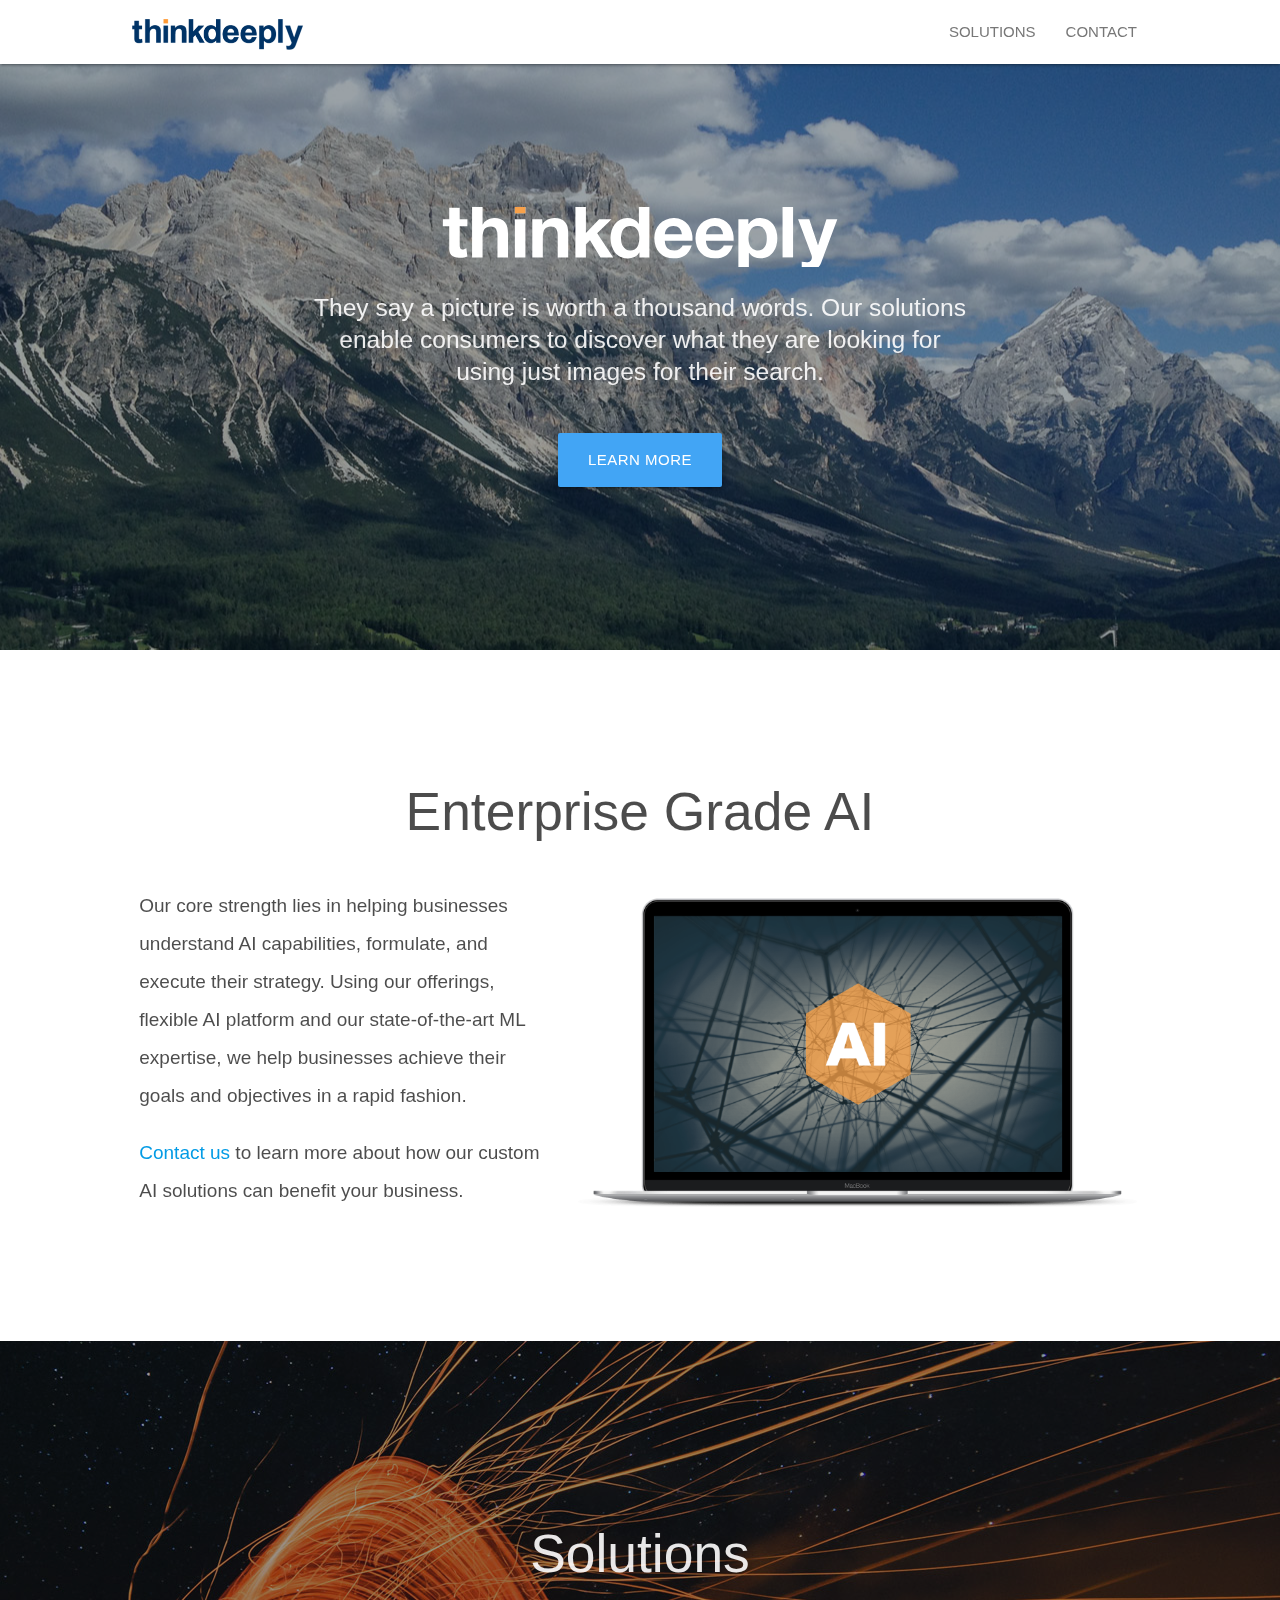
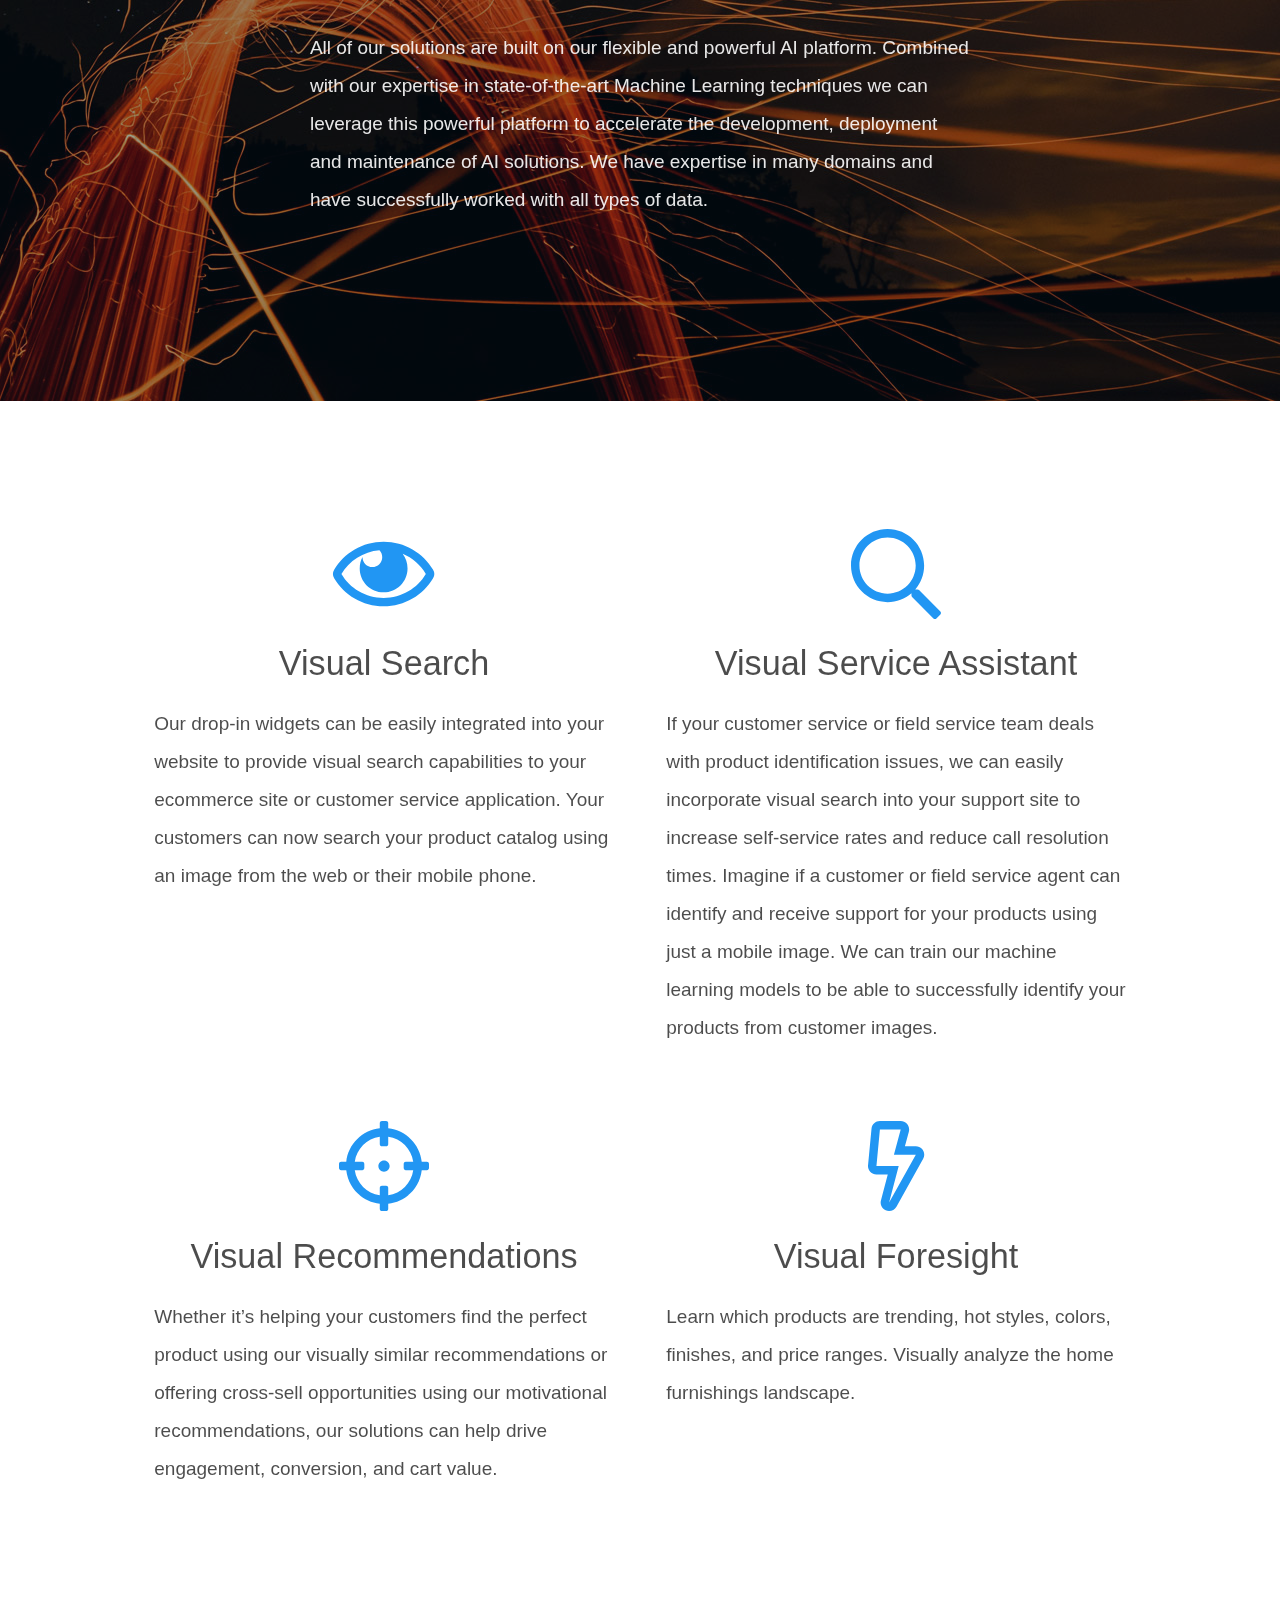
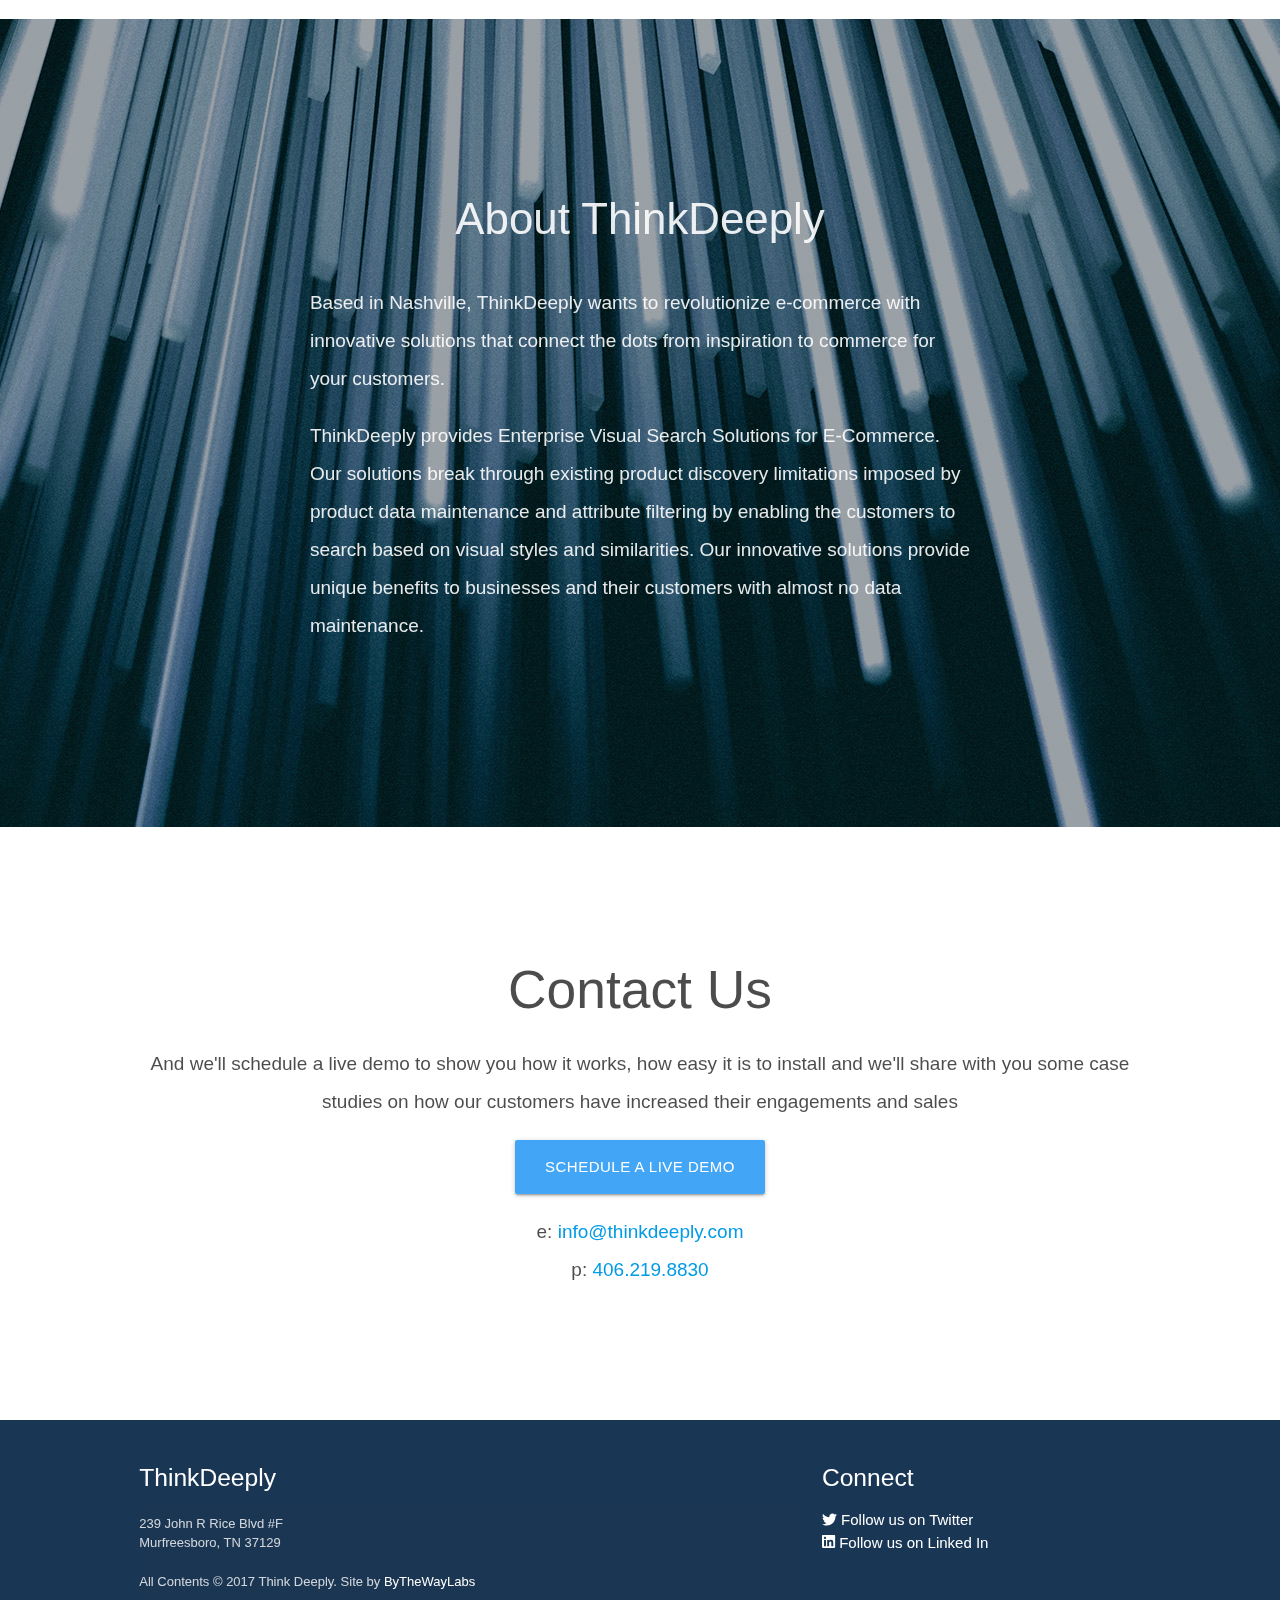
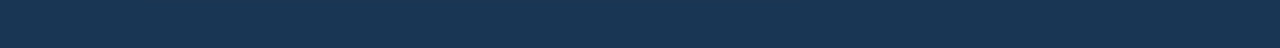
<file: index.html>
<!DOCTYPE html>
<html lang="en">
<head>
	<meta http-equiv="Content-Type" content="text/html; charset=UTF-8"/>
	<meta name="viewport" content="width=device-width, initial-scale=1"/>
    <meta name="title" content="Think Deeply | Visual Search and AI Platform" />
  <meta name="description" content="Our software provides Enterprise Visual Search Solutions for E-Commerce. Our solutions break through existing product discovery limitations enabling the customers to search based on visual style." />
  <title>Think Deeply | Visual Search and AI Platform</title>

	<!-- Font Awesome icons - js -->
	<script defer src="js/fontawesome-all.min.js"></script>

	<!-- Materialize icons 
	<link href="https://fonts.googleapis.com/icon?family=Material+Icons" rel="stylesheet">-->
	
	<!-- CSS  -->
	<link href="css/materialize.css" type="text/css" rel="stylesheet" media="screen,projection"/>
	<link href="css/style.css" type="text/css" rel="stylesheet" media="screen,projection"/>
  
  
	<link rel="shortcut icon" href="favicon.ico" />
	
  <!-- iOS and mobile icons -->
	<link rel="apple-touch-icon" href="apple-touch-icon.png" />
	<link rel="apple-touch-icon" sizes="57x57" href="apple-touch-icon-57x57.png" />
	<link rel="apple-touch-icon" sizes="72x72" href="apple-touch-icon-72x72.png" />
	<link rel="apple-touch-icon" sizes="76x76" href="apple-touch-icon-76x76.png" />
	<link rel="apple-touch-icon" sizes="114x114" href="apple-touch-icon-114x114.png" />
	<link rel="apple-touch-icon" sizes="120x120" href="apple-touch-icon-120x120.png" />
	<link rel="apple-touch-icon" sizes="144x144" href="apple-touch-icon-144x144.png" />
	<link rel="apple-touch-icon" sizes="152x152" href="apple-touch-icon-152x152.png" />
	
</head>
<body>
	
	<!---------------- NAVIGATION ------------------->
	<nav class="white" role="navigation">
		<div class="nav-wrapper container">
			<a id="logo-container" href="#" class="brand-logo" title="ThinkDeeply"><img src="images/logo.png" alt="logo" width="359" height="61"></a>
			<ul class="right hide-on-med-and-down">
				<li><a href="#solutions">Solutions</a></li>
				<li><a href="#contact">Contact</a></li>
			</ul>
		
			<ul id="nav-mobile" class="sidenav">
				<li><a href="#solutions">Solutions</a></li>
				<li><a href="#contact">Contact</a></li>
			</ul>
			<a href="#" data-target="nav-mobile" class="sidenav-trigger"><i class="fal fa-bars"></i></a>
		</div>
	</nav>



  <!------------------ SECTION 1 - HERO ----------------->
  
	<div id="index-banner" class="parallax-container pad">
		<div class="section section-hero">
			<div class="container">
				<h1 class="header center blue-text text-lighten-3"><span>ThinkDeeply</span></h1>
				<div class="row center">
					<h5 class="header col s12 l8 offset-l2 light">They say a picture is worth a thousand words. Our solutions enable consumers to discover what they are looking for using just images for their search.</h5>
				</div>
				<div class="row center">
					<a href="#contact" id="download-button" class="btn-large waves-effect waves-light blue lighten-1">Learn More</a>
				</div>
			</div>
		</div>
		<div class="overlay"></div>
		<div class="parallax"><img src="images/bg-nature-mountains.jpg" alt="Mountains"></div>
	</div>


<div class="main-content">
	
	<!------------------ SECTION 2 ---------------------->
	
	<div class="section section-ai">
		<div class="container pad">		
			<div class="row">
				<h2>Enterprise Grade AI</h2>
				<div class="col col-1 s12 l5">
					<p>Our core strength lies in helping businesses understand AI capabilities, formulate, and execute their strategy. Using our offerings, <strong>flexible AI platform and our state-of-the-art ML expertise,</strong> we help businesses achieve their goals and objectives in a rapid fashion. </p><p><a href="#contact">Contact us</a> to learn more about how our custom AI solutions can benefit your business.</p>
</p>
				</div>
				<div class="col col-2 s12 l7"><img src="images/laptop-screen-lamps-lg.png" alt="laptop-screen-lamps-lg"></div>
			</div>
		</div>
	</div>
	
	

	<!----------------- SECTION 3 - Solutions - intro --------------------->
	
	<div id="solutions" class="parallax-container pad valign-wrapper">
		<div class="section section-solutions-header">
			<div class="container">
				<div class="row center">
					<h2 class="col s12 light center">Solutions</h2>
					<div class="header col s12 l8 offset-l2">
						<p class="left-align">All of our solutions are built on our flexible and powerful AI platform. Combined with our expertise in state-of-the-art Machine Learning techniques we can leverage this powerful platform to accelerate the development, deployment and maintenance of AI solutions. We have expertise in many domains and have successfully worked with all types of data.</p>
					</div>
				</div>
			</div>
		</div>
		<div class="overlay"></div>
		<div class="parallax"><img src="images/bg-sky-lights.jpg" alt="Unsplashed background img 2"></div>
	</div>

	

	<!--------------  SECTION 3 - Solutions - 2 col content ---------------->
	
	<div class="section section-solutions">
		<div class="container pad">
		
			<!--   Icon Section   -->
			<div class="row">
				<div class="col s12 l6">
					<div class="icon-block">
						<h2 class="center blue-text"><i class="far fa-eye"></i></h2>
						<h4 class="center">Visual Search</h4>
						<p>Our drop-in widgets can be easily integrated into your website to <strong>provide visual search capabilities to your ecommerce site or customer service application.</strong>  Your customers can now search your product catalog using an image from the web or their mobile phone.</p>
					</div>
				</div>
				
				<div class="col s12 l6">
					<div class="icon-block">
						<h2 class="center blue-text"><i class="far fa-search"></i></h2>
						<h4 class="center">Visual Service Assistant</h4>
						<p>If your customer service or field service team deals with product identification issues, we can <strong>easily incorporate visual search into your support site</strong> to increase self-service rates and reduce call resolution times. Imagine if a customer or field service agent can identify and receive support for your products using just a mobile image.  We can train our machine learning models to be able to successfully identify your products from customer images.</p>
					</div>
				</div>
			</div>
				
			<div class="row">	
				<div class="col s12 l6">
					<div class="icon-block">
						<h2 class="center blue-text"><i class="far fa-crosshairs"></i></h2>
						<h4 class="center">Visual Recommendations</h4>
						<p>Whether it’s helping your customers find the perfect product using our visually similar recommendations or offering cross-sell opportunities using our motivational recommendations, our solutions can help <strong>drive engagement, conversion, and cart value.</strong></p>
					</div>
				</div>
			
				<div class="col s12 l6">
					<div class="icon-block">
						<h2 class="center blue-text"><i class="far fa-bolt"></i></h2>
						<h4 class="center">Visual Foresight</h4>
						
						<p><strong>Learn which products are trending</strong>, hot styles, colors, finishes, and price ranges.  Visually analyze the home furnishings landscape.  </p>
					</div>
				</div>
			</div>
			
		
		</div>
	</div>



	<!--------------- SECTION 5 - ABOUT --------------->

	<div class="parallax-container pad valign-wrapper about">
		<div class="section section-about">
			<div class="container">
				<div class="row center">
					<h3 class="col s12 light">About ThinkDeeply</h3>
					<div class="header col s12 l8 offset-l2 light">
						<p class="left-align">Based in Nashville, <strong>ThinkDeeply</strong> wants to revolutionize e-commerce with innovative solutions that connect the dots from inspiration to commerce for your customers.</p>
						<p class="left-align"><strong>ThinkDeeply</strong> provides <strong>Enterprise Visual Search Solutions for E-Commerce.</strong> Our solutions break through existing product discovery limitations imposed by product data maintenance and attribute filtering by enabling the customers to search based on visual styles and similarities. Our innovative solutions provide <strong>unique benefits</strong> to businesses and their customers with almost <strong>no data maintenance.</strong></p>
					</div>
				</div>
			</div>
		</div>
		<div class="overlay"></div>
		<div class="parallax"><img src="images/bg-abstract.jpg" alt="Unsplashed background img 3"></div>
	</div>
	
	
	
	<!--------------- SECTION 6 - Contact --------------->
	
	
	<div id="contact" class="section section-contact">
		<div class="container pad">
			<div class="row">
				<div class="col s12 center">
					<h3><i class="mdi-content-send brown-text"></i></h3>
					<h2>Contact Us</h2>
					<p>And we'll schedule a live demo to show you how it works, how easy it is to install and we'll share with you some case studies on how our customers have increased their engagements and sales</p>
					<a href="mailto:info@thinkdeeply.com?subject=Schedule Live Demo of Think Deeply" id="download-button" class="btn-large waves-effect waves-light blue lighten-1">Schedule a Live Demo</a>
					<p>e: <a href="mailto:info@thinkdeeply.com">info@thinkdeeply.com</a></br>
					p: ​<a href="tel:14062198830">406.219.8830</a></p>
				</div>
			</div>
		
		</div>
	</div>

	<footer class="page-footer">
		<div class="container">
			<div class="row">
				<div class="col l8 s12">
					<h5 class="white-text">ThinkDeeply</h5>
					<div class="footer-copyright">
						<div>239 John R Rice Blvd #F<br>
							 Murfreesboro, TN 37129<br><br>
							All Contents &copy; 2017 Think Deeply. Site by <a class="white-text" href="http://bythewaylabs.com">ByTheWayLabs</a></div>
					</div>
				</div>

				<div class="col l4 s12">
					<h5 class="white-text">Connect</h5>
					<ul>
						<li><a class="white-text twitter" href="#!"><i class="fab fa-twitter"></i> Follow us on Twitter</a></li>
						<li><a class="white-text linkedin" href="https://www.linkedin.com/company/thinkdeeply/"><i class="fab fa-linkedin"></i> Follow us on Linked In</a></li>
					</ul>
				</div>
			</div>
		</div>
		
	</footer>


  <!--  Scripts-->
  <script src="https://code.jquery.com/jquery-2.1.1.min.js"></script>
  <script src="js/materialize.js"></script>
  <script src="js/init.js"></script>
  	<script>
  (function(i,s,o,g,r,a,m){i['GoogleAnalyticsObject']=r;i[r]=i[r]||function(){
  (i[r].q=i[r].q||[]).push(arguments)},i[r].l=1*new Date();a=s.createElement(o),
  m=s.getElementsByTagName(o)[0];a.async=1;a.src=g;m.parentNode.insertBefore(a,m)
  })(window,document,'script','https://www.google-analytics.com/analytics.js','ga');

  ga('create', 'UA-98817925-1', 'auto');
  ga('send', 'pageview');

</script>
 <script type="application/ld+json">
		{ 
		  "@context" : "http://schema.org","@type" : "Organization","name" : "Think Deeply","telephone" : "406-219-8830","address": {
		    "@type": "PostalAddress","streetAddress" : "239 John R Rice Blvd #F","addressLocality" : "Murfreesboro","addressRegion" : "TN","postalCode" : "37129"},"description" : "Based in Nashville, THINKDEEPLY wants to revolutionize e-commerce with innovative solutions that connect the dots from inspiration to commerce for your customers.","url" : "http://www.thinkdeeply.com/","logo" : "http://www.thinkdeeply.com/","openingHours": "","sameAs": ["https://www.linkedin.com/company/thinkdeeply/"]} </script>
		
  </body>
</html>
</file>
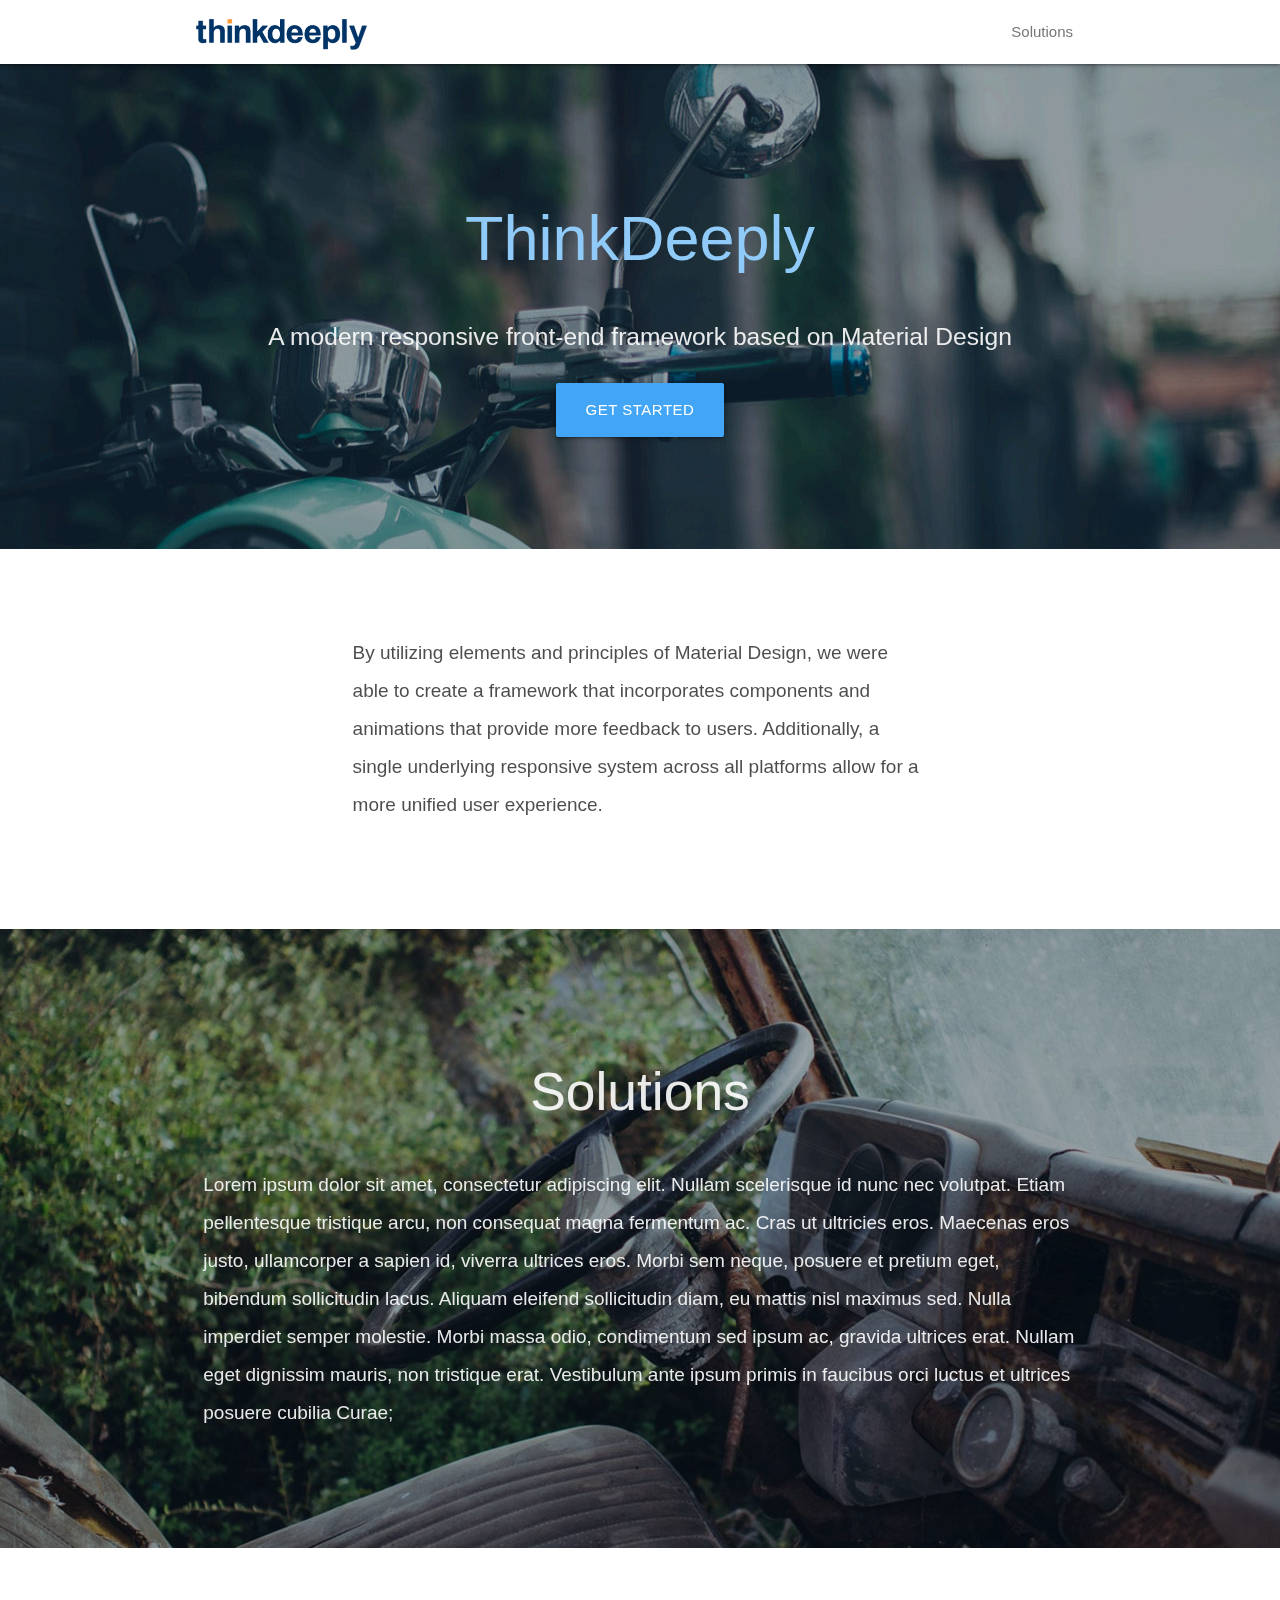
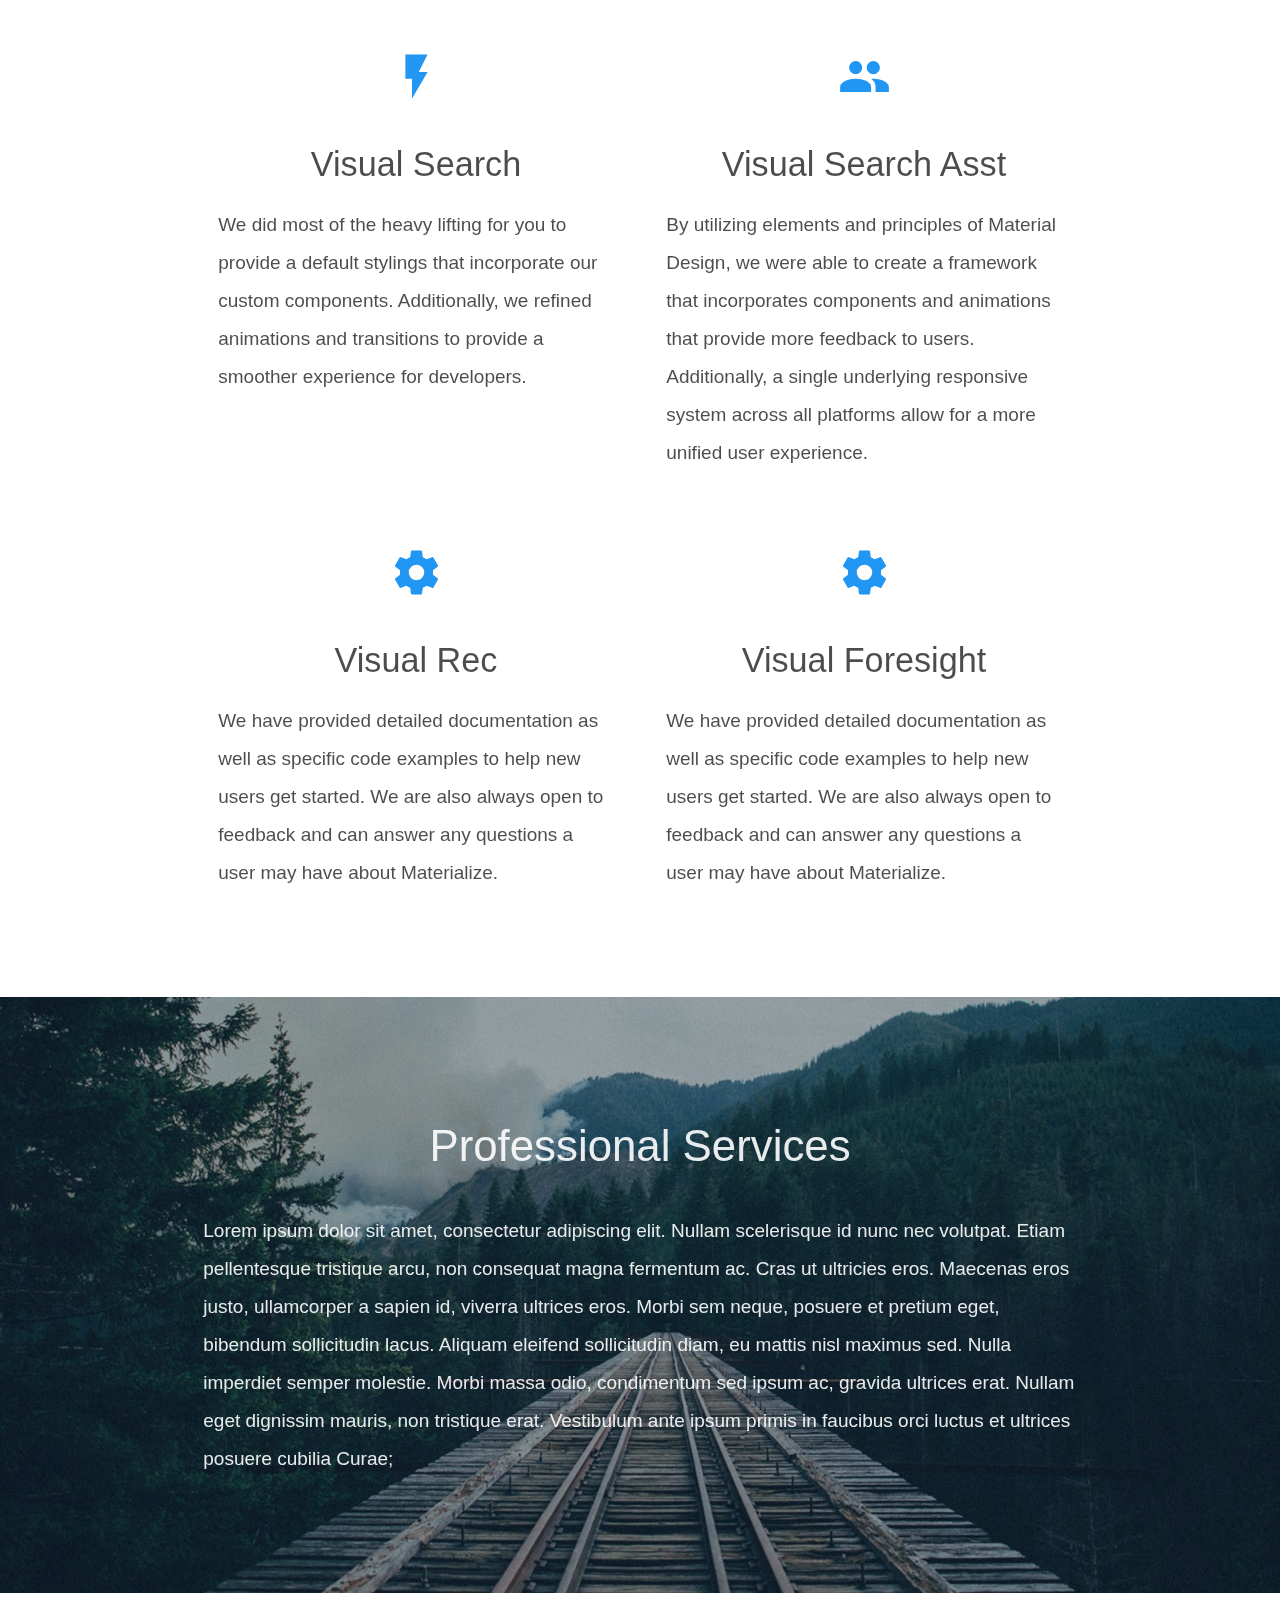
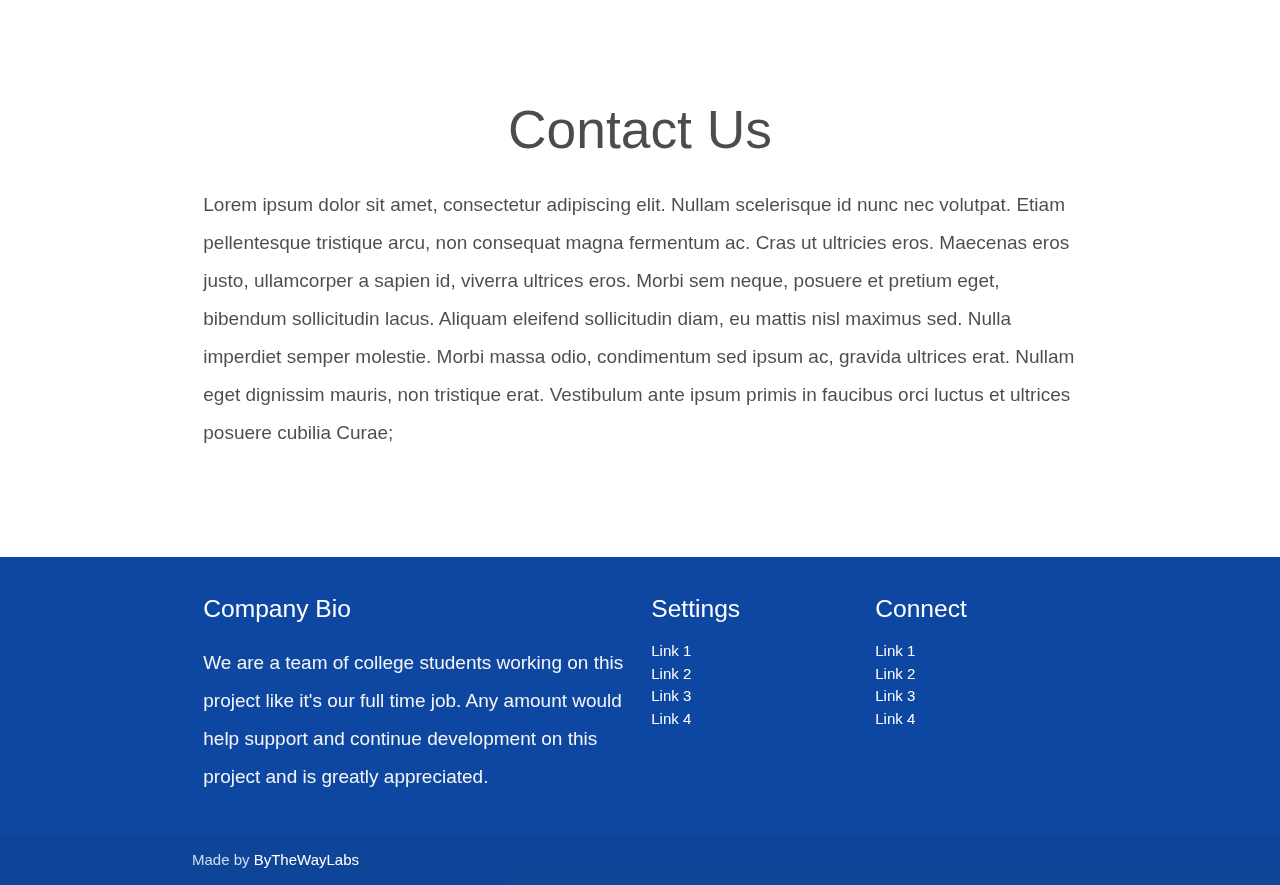
<file: parallax-template/index.html>
<!DOCTYPE html>
<html lang="en">
<head>
  <meta http-equiv="Content-Type" content="text/html; charset=UTF-8"/>
  <meta name="viewport" content="width=device-width, initial-scale=1"/>
  <title>Parallax Template - Materialize</title>

  <!-- CSS  -->
  <link href="https://fonts.googleapis.com/icon?family=Material+Icons" rel="stylesheet">
  <link href="css/materialize.css" type="text/css" rel="stylesheet" media="screen,projection"/>
  <link href="css/style.css" type="text/css" rel="stylesheet" media="screen,projection"/>
</head>
<body>
	<nav class="white" role="navigation">
		<div class="nav-wrapper container">
			<a id="logo-container" href="#" class="brand-logo" title="ThinkDeeply"><img src="images/logo.png" alt="logo" width="359" height="61"></a>
			<ul class="right hide-on-med-and-down">
				<li><a href="#solutions">Solutions</a></li>
			</ul>
		
			<ul id="nav-mobile" class="sidenav">
				<li><a href="#solutions">Solutions</a></li>
			</ul>
			<a href="#" data-target="nav-mobile" class="sidenav-trigger"><i class="material-icons">menu</i></a>
		</div>
	</nav>



  <!--- HERO section ---->
  
	<div id="index-banner" class="parallax-container pad">
		<div class="section">
			<div class="container">
				<h1 class="header center blue-text text-lighten-3">ThinkDeeply</h1>
				<div class="row center">
					<h5 class="header col s12 light">A modern responsive front-end framework based on Material Design</h5>
				</div>
				<div class="row center">
					<a href="http://materializecss.com/getting-started.html" id="download-button" class="btn-large waves-effect waves-light blue lighten-1">Get Started</a>
				</div>
			</div>
		</div>
		<div class="overlay"></div>
		<div class="parallax"><img src="images/background1.jpg" alt="Unsplashed background img 1"></div>
	</div>


<div class="main-content">
	
	<!---- SECTION 1 ------->
	<div class="container pad">
		<div class="section">
			<div class="row">
				<div class="col s12 m8 offset-m2">
					<p class="light">By utilizing elements and principles of Material Design, we were able to create a framework that incorporates components and animations that provide more feedback to users. Additionally, a single underlying responsive system across all platforms allow for a more unified user experience.</p>
				</div>
			</div>
		</div>
	</div>

	<!----- SECTION 2 - Solutions - intro ------>
	<div class="parallax-container pad valign-wrapper">
		<div class="section no-pad-bot section-solutions-header">
			<div class="container">
				<div class="row center">
					<h2 class="col s12 light">Solutions</h2>
					<div class="header col">
						<p class="left-align light">Lorem ipsum dolor sit amet, consectetur adipiscing elit. Nullam scelerisque id nunc nec volutpat. Etiam pellentesque tristique arcu, non consequat magna fermentum ac. Cras ut ultricies eros. Maecenas eros justo, ullamcorper a sapien id, viverra ultrices eros. Morbi sem neque, posuere et pretium eget, bibendum sollicitudin lacus. Aliquam eleifend sollicitudin diam, eu mattis nisl maximus sed. Nulla imperdiet semper molestie. Morbi massa odio, condimentum sed ipsum ac, gravida ultrices erat. Nullam eget dignissim mauris, non tristique erat. Vestibulum ante ipsum primis in faucibus orci luctus et ultrices posuere cubilia Curae;</p>
					</div>
				</div>
			</div>
		</div>
		<div class="overlay"></div>
		<div class="parallax"><img src="images/background2.jpg" alt="Unsplashed background img 2"></div>
	</div>

	
	<!-- old solutions 
	<div id="solutions" class="pad-top">
		<div class="section">
			<h2 class="section-title">Solutions</h2>
			<div class="row">
				<div class="col s12 m8 offset-m2">
					<p class="light">By utilizing elements and principles of Material Design, we were able to create a framework that incorporates components and animations that provide more feedback to users. Additionally, a single underlying responsive system across all platforms allow for a more unified user experience.</p>
				</div>
			</div>
		</div>
	</div> -->


	<!--  SECTION 3 - Solutions - 2 col content -->
	
	<div class="container pad">
		<div class="section">
		
			<!--   Icon Section   -->
			<div class="row">
				<div class="col s12 m6">
					<div class="icon-block">
						<h2 class="center blue-text"><i class="material-icons">flash_on</i></h2>
						<h4 class="center">Visual Search</h4>
						
						<p class="light">We did most of the heavy lifting for you to provide a default stylings that incorporate our custom components. Additionally, we refined animations and transitions to provide a smoother experience for developers.</p>
					</div>
				</div>
				
				<div class="col s12 m6">
					<div class="icon-block">
						<h2 class="center blue-text"><i class="material-icons">group</i></h2>
						<h4 class="center">Visual Search Asst</h4>
						
						<p class="light">By utilizing elements and principles of Material Design, we were able to create a framework that incorporates components and animations that provide more feedback to users. Additionally, a single underlying responsive system across all platforms allow for a more unified user experience.</p>
					</div>
				</div>
			</div>
				
			<div class="row">	
				<div class="col s12 m6">
					<div class="icon-block">
						<h2 class="center blue-text"><i class="material-icons">settings</i></h2>
						<h4 class="center">Visual Rec</h4>
						
						<p class="light">We have provided detailed documentation as well as specific code examples to help new users get started. We are also always open to feedback and can answer any questions a user may have about Materialize.</p>
					</div>
				</div>
			
				<div class="col s12 m6">
					<div class="icon-block">
						<h2 class="center blue-text"><i class="material-icons">settings</i></h2>
						<h4 class="center">Visual Foresight</h4>
						
						<p class="light">We have provided detailed documentation as well as specific code examples to help new users get started. We are also always open to feedback and can answer any questions a user may have about Materialize.</p>
					</div>
				</div>
			</div>
			
		
		</div>
	</div>


	<div class="parallax-container pad valign-wrapper">
		<div class="section no-pad-bot section-professional-services">
			<div class="container">
				<div class="row center">
					<h3 class="col s12 light">Professional Services</h3>
					<div class="header col s12 light">
						<p class="left-align light">Lorem ipsum dolor sit amet, consectetur adipiscing elit. Nullam scelerisque id nunc nec volutpat. Etiam pellentesque tristique arcu, non consequat magna fermentum ac. Cras ut ultricies eros. Maecenas eros justo, ullamcorper a sapien id, viverra ultrices eros. Morbi sem neque, posuere et pretium eget, bibendum sollicitudin lacus. Aliquam eleifend sollicitudin diam, eu mattis nisl maximus sed. Nulla imperdiet semper molestie. Morbi massa odio, condimentum sed ipsum ac, gravida ultrices erat. Nullam eget dignissim mauris, non tristique erat. Vestibulum ante ipsum primis in faucibus orci luctus et ultrices posuere cubilia Curae;</p>
					</div>
				</div>
			</div>
		</div>
		<div class="overlay"></div>
		<div class="parallax"><img src="images/background3.jpg" alt="Unsplashed background img 3"></div>
	</div>
	
	
	
	<!-- SECTION Contact -->
	<div class="container pad">
		<div class="section section-contact">
		
			<div class="row">
				<div class="col s12 center">
					<h3><i class="mdi-content-send brown-text"></i></h3>
					<h2>Contact Us</h2>
					<p class="left-align light">Lorem ipsum dolor sit amet, consectetur adipiscing elit. Nullam scelerisque id nunc nec volutpat. Etiam pellentesque tristique arcu, non consequat magna fermentum ac. Cras ut ultricies eros. Maecenas eros justo, ullamcorper a sapien id, viverra ultrices eros. Morbi sem neque, posuere et pretium eget, bibendum sollicitudin lacus. Aliquam eleifend sollicitudin diam, eu mattis nisl maximus sed. Nulla imperdiet semper molestie. Morbi massa odio, condimentum sed ipsum ac, gravida ultrices erat. Nullam eget dignissim mauris, non tristique erat. Vestibulum ante ipsum primis in faucibus orci luctus et ultrices posuere cubilia Curae;</p>
				</div>
			</div>
		
		</div>
	</div>


	<footer class="page-footer blue darken-4">
		<div class="container">
			<div class="row">
				<div class="col l6 s12">
					<h5 class="white-text">Company Bio</h5>
					<p class="grey-text text-lighten-4">We are a team of college students working on this project like it's our full time job. Any amount would help support and continue development on this project and is greatly appreciated.</p>
				</div>
				<div class="col l3 s12">
					<h5 class="white-text">Settings</h5>
					<ul>
						<li><a class="white-text" href="#!">Link 1</a></li>
						<li><a class="white-text" href="#!">Link 2</a></li>
						<li><a class="white-text" href="#!">Link 3</a></li>
						<li><a class="white-text" href="#!">Link 4</a></li>
					</ul>
				</div>
				<div class="col l3 s12">
					<h5 class="white-text">Connect</h5>
					<ul>
						<li><a class="white-text" href="#!">Link 1</a></li>
						<li><a class="white-text" href="#!">Link 2</a></li>
						<li><a class="white-text" href="#!">Link 3</a></li>
						<li><a class="white-text" href="#!">Link 4</a></li>
					</ul>
				</div>
			</div>
		</div>
		<div class="footer-copyright">
			<div class="container">
				Made by <a class="white-text text-lighten-3" href="http://bythewaylabs.com">ByTheWayLabs</a>
			</div>
		</div>
	</footer>


  <!--  Scripts-->
  <script src="https://code.jquery.com/jquery-2.1.1.min.js"></script>
  <script src="js/materialize.js"></script>
  <script src="js/init.js"></script>

  </body>
</html>
</file>
<file: css/style.css>
/* Custom Stylesheet */
/**
 * Use this file to override Materialize files so you can update
 * the core Materialize files in the future
 *
 * Made By MaterializeCSS.com
 */
 
 
/*------------------------------------
	
	General stuff
	
------------------------------------*/

html {
	color: rgba(0,0,0,0.7);
}

h1, h2, h3, h4, h5, h6 {
    font-weight: 300;
    line-height: 1.3;
}
h1 {
	margin-top: 1rem;
}

@media only screen and (max-width : 992px) {
	h1 {
		font-size: 3.5rem;
	}
	h2 {
		font-size: 3rem;
	}
}

nav ul a,
nav .brand-logo {
  color: #777;
}

p {
	line-height: 2em;
}

.sidenav-trigger {
	color: #26a69a;
}


/*--------------------
	Container 
--------------------*/
@media only screen and (min-width: 993px) {
	.container {
	    width: 80%;
	}
}


/*--------------------
	Parallax 
---------------------*/
.parallax-container {
	min-height: 500px;
	line-height: 0;
	height: auto;
	color: rgba(255,255,255,.9);
}
.parallax-container .section {
	width: 100%;
    z-index: 2;
    position: relative;
}

@media only screen and (max-width : 992px) {
	.parallax-container .section {
		position: absolute;
		top: 50%;
		-webkit-transform: translateY(-50%);
		-moz-transform: translateY(-50%);
		-ms-transform: translateY(-50%);
		-o-transform: translateY(-50%);
		transform: translateY(-50%);
		transform: translateY(-50%);
	}
	/*#index-banner .section {
		top: 10%;
	}*/
}

/*@media only screen and (max-width : 600px) {
	#index-banner .section {
		top: 0;
	}
}*/


.parallax-container.pad {
	padding: 10vw 0;
}
.parallax-container .parallax {
    z-index: -2;
}
.overlay {
    position: absolute;
    top: 0;
    left: 0;
    right: 0;
    bottom: 0;
    background: rgba(3,19,33,0.4);
}


/*-------------------
	Icons 
---------------------*/
.icon-block {
	padding: 0 15px;
}
.icon-block .material-icons {
	font-size: inherit;
}

footer.page-footer {
	margin: 0;
}

/* Images */
img {
	height: auto;
	vertical-align: middle;
}

/*------------------------------------
	
	Navigation & Logo
	
------------------------------------*/

nav .brand-logo {
    width: 180px;
}
nav .brand-logo img {
	max-width: 100%;
}

nav ul a {
	text-transform: uppercase;
}

/* menu icon mobile - bars */
.fa-bars {
    width: .875em;
    font-size: 26px;
    color: #333;
    vertical-align: middle;
}


/*------------------------------------
	
	Sections
	
------------------------------------*/

.container.pad {
	padding: 6vw 0;
}
.container.pad-top {
	padding-top: 6vw;
}
.container.pad-bottom {
	padding-bottom: 6vw;
}


/* change outdated font size defaults in materialize theme */
 
.main-content p {
	font-weight: 300;
}
@media only screen and (min-width: 0) {
	.main-content p {
		font-size: 17px;
	}
}
@media only screen and (min-width: 992px) {
	.main-content p {
    	font-size: 17px;
    }
}
@media only screen and (min-width: 1200px) {
	.main-content p {
    	font-size: 19px;
    }
}


/*------------------------------------
	
	HERO section
	
-------------------------------------*/

.section-hero h5.header {
    margin: 0 0 25px;
}

h1.header {
    height: 60px;
    margin: 0 auto 25px;
    background: url(../images/logo-white.svg) no-repeat scroll center center;
}

@media only screen and (min-width: 0) {
	h1.header {
		background-size: 250px auto;
	}
}
@media only screen and (min-width: 992px) {
	h1.header {
    	background-size: 300px auto;
    }
}
@media only screen and (min-width: 1200px) {
	h1.header {
    	background-size: 400px auto;
    }
}



h1.header span {
	display: none;
}

/*------------------------------------
	
	AI Section
	
------------------------------------*/

.section-ai h2 {
	text-align: center;
}
.section-ai img {
    width: 100%;
    margin-top: 20px;
}


/*------------------------------------
	
	Solutions Section
	
------------------------------------*/

.section-solutions .icon-block h2 {
    font-size: 6em;
    line-height: .5;
}


/*------------------------------------
	
	About section
	
------------------------------------*/

@media only screen and (max-width: 992px) {
	.parallax-container.about {
    	min-height: 700px;
    }
}

/*------------------------------------
	
	FOOTER
	
------------------------------------*/

.footer-copyright {
    font-size: 13px;
    font-weight: 300;
    background-color: transparent;
}

.page-footer {
	background-color: #193755;
	padding: 2vw 0;
}
.page-footer a {
	color: #90caf9;
}
</file>
<file: parallax-template/css/style.css>
/* Custom Stylesheet */
/**
 * Use this file to override Materialize files so you can update
 * the core Materialize files in the future
 *
 * Made By MaterializeCSS.com
 */
 
 
/*------------------------------------
	
	General stuff
	
------------------------------------*/

html {
	color: rgba(0,0,0,0.7);
}

h1, h2, h3, h4, h5, h6 {
    font-weight: 300;
    line-height: 1.3;
}

nav ul a,
nav .brand-logo {
  color: #777;
}

p {
	line-height: 2em;
}

.sidenav-trigger {
	color: #26a69a;
}

.parallax-container {
	min-height: 380px;
	line-height: 0;
	height: auto;
	color: rgba(255,255,255,.9);
}
.parallax-container .section {
	width: 100%;
}

@media only screen and (max-width : 992px) {
	.parallax-container .section {
		position: absolute;
		top: 0%;
	}
	#index-banner .section {
		top: 10%;
	}
}


@media only screen and (max-width : 600px) {
	#index-banner .section {
		top: 0;
	}
}

.icon-block {
	padding: 0 15px;
}
.icon-block .material-icons {
	font-size: inherit;
}

footer.page-footer {
	margin: 0;
}

/* Images */
img {
	height: auto;
	vertical-align: middle;
}

/*------------------------------------
	
	Navigation
	
------------------------------------*/

nav .brand-logo {
    width: 180px;
}
nav .brand-logo img {
	max-width: 100%;
}


/*------------------------------------
	
	Sections
	
------------------------------------*/

.container.pad {
	padding: 4vw 0;
}
.container.pad-top {
	padding-top: 4vw;
}
.container.pad-bottom {
	padding-bottom: 4vw;
}


/* change outdated font size defaults in materialize theme */
 

@media only screen and (min-width: 0) {
	.main-content p {
		font-size: 17px;
		font
	}
}
@media only screen and (min-width: 992px) {
	.main-content p {
    	font-size: 17px;
    }
}
@media only screen and (min-width: 1200px) {
	.main-content p {
    	font-size: 19px;
    }
}

/*------------------------------------
	
	Section 2 
	
------------------------------------*/

h2.section-title {
	text-align: center;
}



/*------------------------------------
	
	Parallax sections
	
-----------------------------------*/

.parallax-container.pad {
	padding: 6vw 0;
}
.parallax-container .parallax {
    z-index: -2;
}
.overlay {
    position: absolute;
    top: 0;
    left: 0;
    right: 0;
    bottom: 0;
    z-index: -1;
    background: rgba(3,19,33,0.4);
}
</file>
